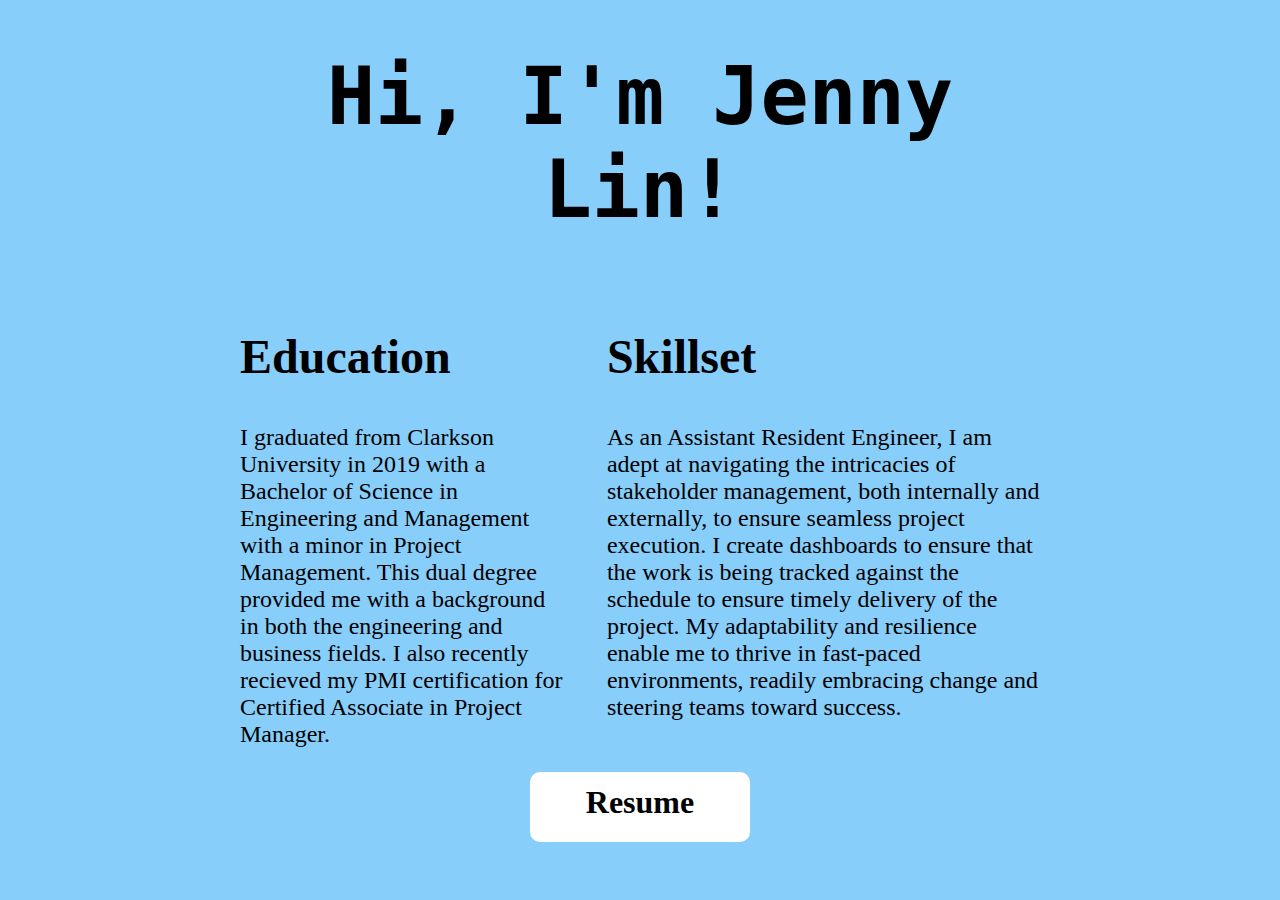
<file: index.html>
<html>
	<head>
	<link rel="stylesheet" href="index.css">
	</head>
		<body>
			<div id="main">
				<h1>
				Hi, I'm Jenny Lin!
				</h1>

				<div class="Content">
					<div id="left">
						<h2>
							Education
						</h2>
						<p>
							I graduated from Clarkson University in 2019 with a Bachelor of Science in Engineering and Management with a minor in Project Management. This dual degree provided me with a background in both the engineering and business fields. I also recently recieved my PMI certification for Certified Associate in Project Manager. 
						<p>
					</div>
					
					
					<div id="right">
						<h2>
							Skillset
						</h2>
						<p>
							As an Assistant Resident Engineer, I am adept at navigating the intricacies of stakeholder management, both internally and externally, to ensure seamless project execution.  I create dashboards to ensure that the work is being tracked against the schedule to ensure timely delivery of the project. My adaptability and resilience enable me to thrive in fast-paced environments, readily embracing change and steering teams toward success.
						</p>
					</div>
				</div>
				<a class="button" href="resume.html">
					Resume
				</a>
				
			</div>

		</body>
</html>
</file>
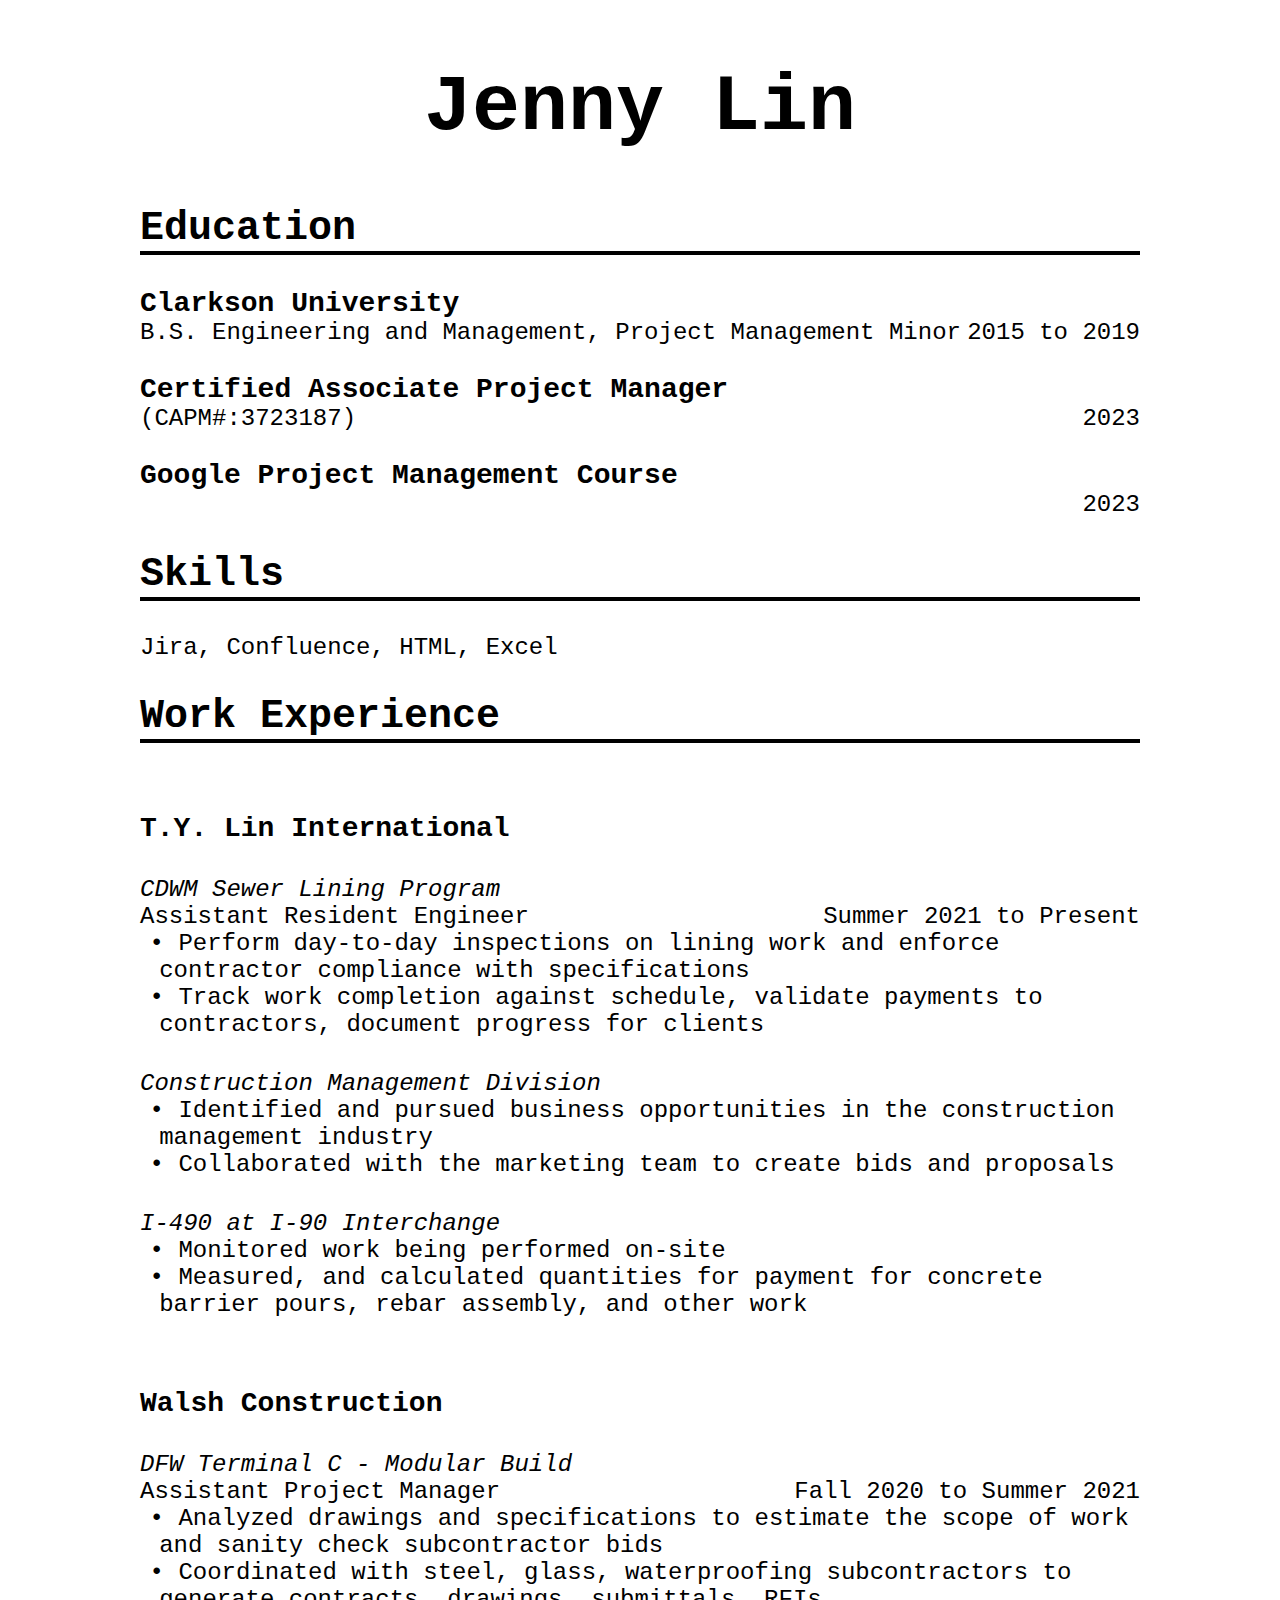
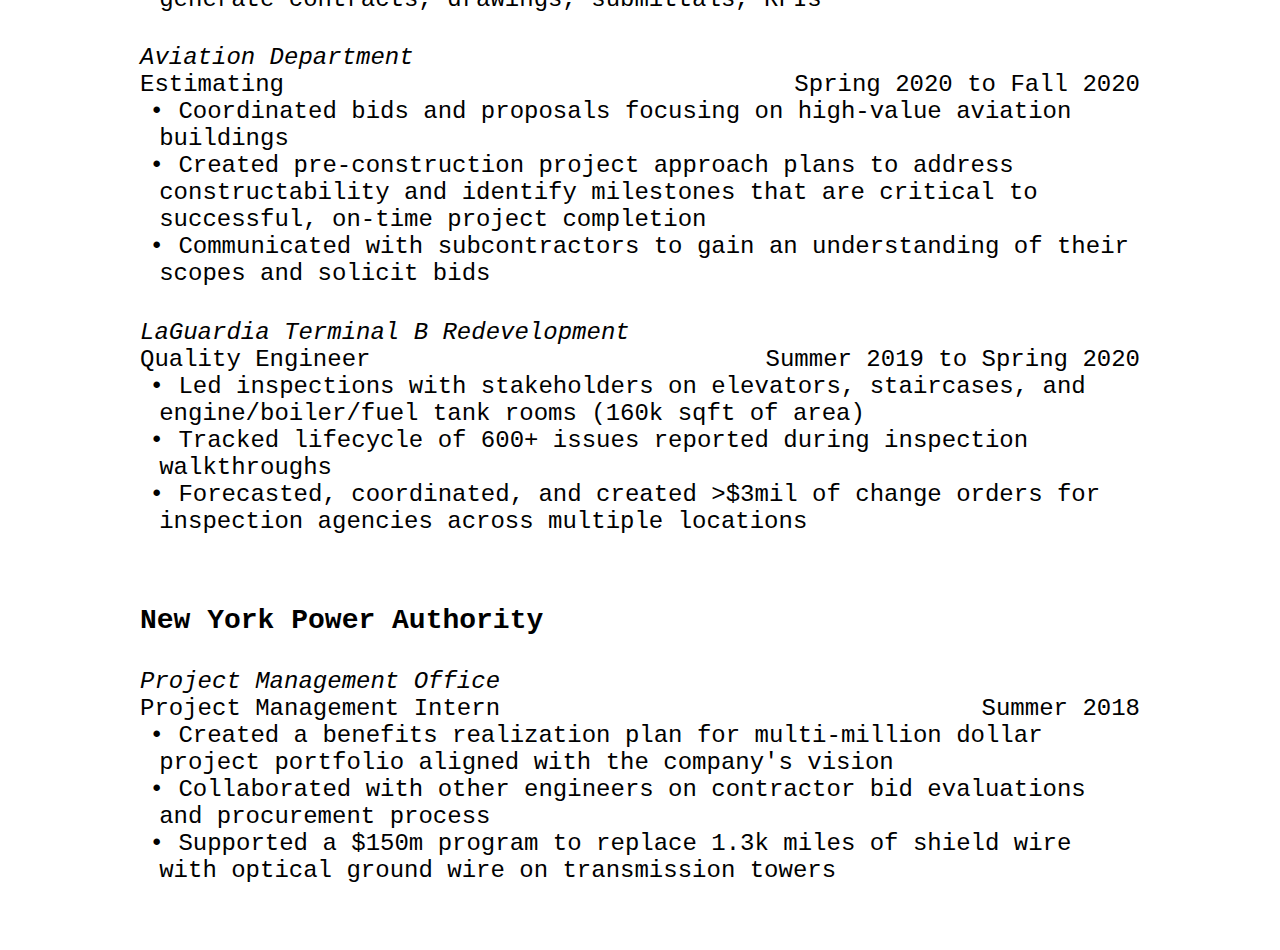
<file: resume.html>
<html>
	<head>
	<link rel="stylesheet" href="resume.css">
	</head>
	
	<body>
	<div id="main">
		<h1>
		Jenny Lin 
		</h1>
		<div id="education">
			<h2>
			Education
			</h2>
			
			<h3>
			Clarkson University
			</h3>
			
			<div class="columns">
					<p>
						B.S. Engineering and Management, Project Management Minor
					 </p>
					 <p>
						2015 to 2019
					</p>
			</div>
			
			<h3>
				Certified Associate Project Manager 
			</h3>
			
			<div class="columns">
				<p>
					(CAPM#:3723187)  
				</p>
				<p>
					2023
				</p>
			</div>
			
			<h3>
				Google Project Management Course  
			</h3>
			
			<div id="google-pm">
			<p>
				2023
			</p>
			</div>
		</div>
		<div id="skills">
			<h2>
				Skills
			</h2>
			
			<p>
				Jira, Confluence, HTML, Excel
			</p>
		</div>
		<div id="work">
			<h2>
				Work Experience
			</h2>
			
			<h3>
				T.Y. Lin International
			</h3>
			
			<h4>
				CDWM Sewer Lining Program
			</h4>
			
			<div class="columns">
				<p class="jobtitle">
					Assistant Resident Engineer 
				</p>
				<p>
					Summer 2021 to Present
				</p>
			</div>
			
			<p class="bullet">
				Perform day-to-day inspections on lining work and enforce contractor compliance with specifications
			</p>
			<p class="bullet">
				Track work completion against schedule, validate payments to contractors, document progress for clients
			</p>
			<h4>
				Construction Management Division
			</h4>
			<p class="bullet">
				Identified and pursued business opportunities in the construction management industry
			</p>
			<p class="bullet">
				Collaborated with the marketing team to create bids and proposals
			</p>
			<h4>
				I-490 at I-90 Interchange
			</h4>
			<p class="bullet">
				Monitored work being performed on-site
			</p>
			<p class="bullet">
				Measured, and calculated quantities for payment for concrete barrier pours, rebar assembly, and other work
			</p>
			
			<h3>
				Walsh Construction
			</h3>
			
			<h4>
				DFW Terminal C - Modular Build
			</h4>
			
			<div class="columns">
				<p class="jobtitle">
					Assistant Project Manager
				</p>
				<p>
					Fall 2020 to Summer 2021
				</p>
			</div>
			
			<p class="bullet">
				Analyzed drawings and specifications to estimate the scope of work and sanity check subcontractor bids
			</p>
			
			<p class="bullet">
				Coordinated with steel, glass, waterproofing subcontractors to generate contracts, drawings, submittals, RFIs
			</p>
			
			<h4>
				Aviation Department 
			</h4>
			
			<div class="columns">
				<p class="jobtitle">
					Estimating
				</p>
				<p>
					Spring 2020 to Fall 2020
				</p>
			</div>
			
			<p class="bullet">
				Coordinated bids and proposals focusing on high-value aviation buildings
			</p>
			<p class="bullet">
				Created pre-construction project approach plans to address constructability and identify milestones that are critical to successful, on-time project completion
			</p>
			<p class="bullet">
				Communicated with subcontractors to gain an understanding of their scopes and solicit bids
			</p>

			<h4>
				LaGuardia Terminal B Redevelopment 
			</h4>

			<div class="columns">
				<p class="jobtitle">
					Quality Engineer
				</p>

			<p>
				Summer 2019 to Spring 2020
			</p>
			</div>
			
			<p class="bullet">
				Led inspections with stakeholders on elevators, staircases, and engine/boiler/fuel tank rooms (160k sqft of area)
			</p>
			<p class="bullet">
				Tracked lifecycle of 600+ issues reported during inspection walkthroughs
			</p>
			<p class="bullet">
				Forecasted, coordinated, and created >$3mil of change orders for inspection agencies across multiple locations
			</p>
			
			<h3>
				New York Power Authority
			</h3>

			<h4>
				Project Management Office
			</h4>

			<div class="columns">
				<p class="jobtitle">
				Project Management Intern
				</p>
				<p>
					Summer 2018
				</p>
			</div>
			
			<p class="bullet">
				Created a benefits realization plan for multi-million dollar project portfolio aligned with the company's vision
			</p>
			<p class="bullet">
				Collaborated with other engineers on contractor bid evaluations and procurement process
			</p>
			<p class="bullet">
				Supported a $150m program to replace 1.3k miles of shield wire with optical ground wire on transmission towers
			</p>
		</div>
	</div>
	</body>

</html>
</file>
<file: index.css>
h1 {
		text-align: center;
		font-size: 5em;
		font-family: "Garamond", "Garamond", monospace;
		font-weight: 700;
		margin-top: 50px;
	}
	
	h2 {
		font-size: 3em;
	}
	
	p {
		font-size: 18pt;
	}
		
	#main{
		margin:auto;
		max-width: 800px;
	}
	
	.content {
		display: flex;
		justify-content: space-between;
	}
	
	#left {
		margin-right: 20px;
	}
	
	#right {
		margin-left: 20px;
	}
	
	.button {
		display: block;
		width: 200px;
		height: 50px;
		background: white;
		padding: 10px;
		text-align: center;
		border-radius: 10px;
		color: black;
		font-weight: bold;
		font-size: 2em;
		line-height: 40px;
		margin: auto;
	}
	
	a:link {
		text-decoration: none;
	}
	
	body {
		background-color: #87CEFA;
	}
</file>
<file: resume.css>
h1{
		text-align: center;
		font-size: 5em;
		font-family: "Garamond", "Garamond", monospace;
		font-weight: 700;
	}
	
	h2{
		font-size: 2.5em;
		border-bottom: .1em solid;
		font-family: "Garamond", "Garamond", monospace;
		font-weight: 700;
	}
	
	h3 {
		margin-bottom: 0;
		font-size: 1.75em;
		font-family: "Garamond", "Garamond", monospace;
		font-weight: 600;
	}
	
	h4 {
		margin-bottom:0;
		font-size: 1.5em;
		font-family: "Garamond", "Garamond", monospace;
		font-weight: 300;
		font-style: italic;
	}
	
	p {
		margin: 0;
		font-size: 18pt;
		font-family: "Garamond", "Garamond", monospace;
		font-weight: 300;
	}
	
	body {
		display:flex;
		min-height:100vh;
		font-family: "Garamond", "Garamond", monospace;
		font-weight: 300;
	}
	
	#work h3 {
		margin-top: 2.5em;
	}
	
	#main {
		margin:auto;
		max-width: 1000px;
	}
	
	#google-pm {
		text-align: right;
	}
	
	.columns {
		display: flex;
		justify-content: space-between;
	}	
	
	.jobtitle {
		margin:0
	}
	
	.bullet:before {
		content: " \2022";
		padding-left: .4em;
		
	}
	
	.bullet {
		margin-left: .8em;
		text-indent: -.8em;
	}
</file>
